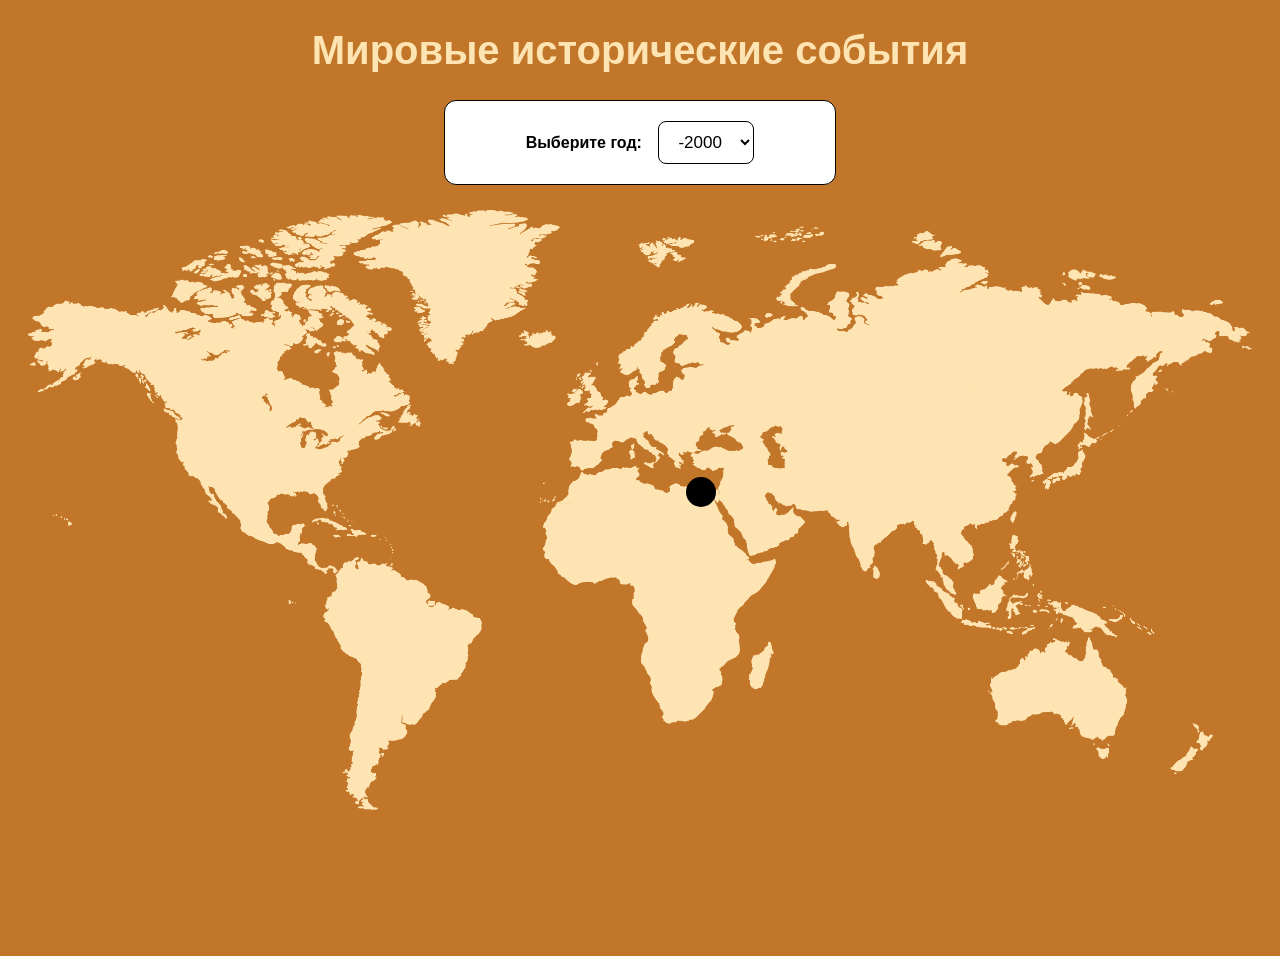
<file: index.html>
<!DOCTYPE html>
<html>
<head>
    <meta charset="UTF-8">
    <title>Мировые исторические события</title>
    <link rel="stylesheet" href="Karta.css">
    <link rel="stylesheet" href="EventAudio.css">
    <link rel="icon" href="Iconca.png">
</head>
<body>
    <h1>Мировые исторические события</h1>
    <div class="year-selector">
        <label for="year-select">Выберите год:</label>
        <select id="year-select">
            <option value="-2000">-2000</option>
            <option value="-490">-490</option>
            <option value="-44">-44</option>
            <option value="79">-79</option>
            <option value="1054">1054</option>
            <option value="1066">1066</option>
            <option value="1453">1453</option>
            <option value="1492">1492</option>
            <option value="1760">1760</option>
            <option value="1772">1772</option>
            <option value="1776">1776</option>
            <option value="1789">1789</option>
            <option value="1793">1793</option>
            <option value="1795">1795</option>
            <option value="1812">1812</option>
            <option value="1861">1861</option>
            <option value="1866">1866</option>
            <option value="1904">1904</option>
            <option value="1914">1914</option>
            <option value="1917">1917</option>
            <option value="1918">1918</option>
            <option value="1933">1933</option>
            <option value="1939">1939</option>
            <option value="1940">1940</option>
            <option value="1945">1945</option>
            <option value="1950">1950</option>
            <option value="1955">1955</option>
            <option value="1961">1961</option>
            <option value="1962">1962</option>
            <option value="1969">1969</option>
            <option value="1979">1979</option>
            <option value="1991">1991</option>
            <option value="1994">1994</option>
            <option value="1999">1999</option>
            <option value="2001">2001</option>
            <option value="2003">2003</option>
            <option value="2004">2004</option>
            <option value="2006">2006</option>
        </select>
    </div>
    <div class="map-container">
        <img src="map (1).png" alt="Карта мира" class="map-image">
    </div>
    <div class="modal-overlay">
        <div class="modal-content">
            <button class="close-modal">X</button>
            <div id="event-details"></div>
        </div>
    </div>
    <script src="Year.js"></script>
    <script src="EventAudio.js"></script>
</body>
</html>
</file>
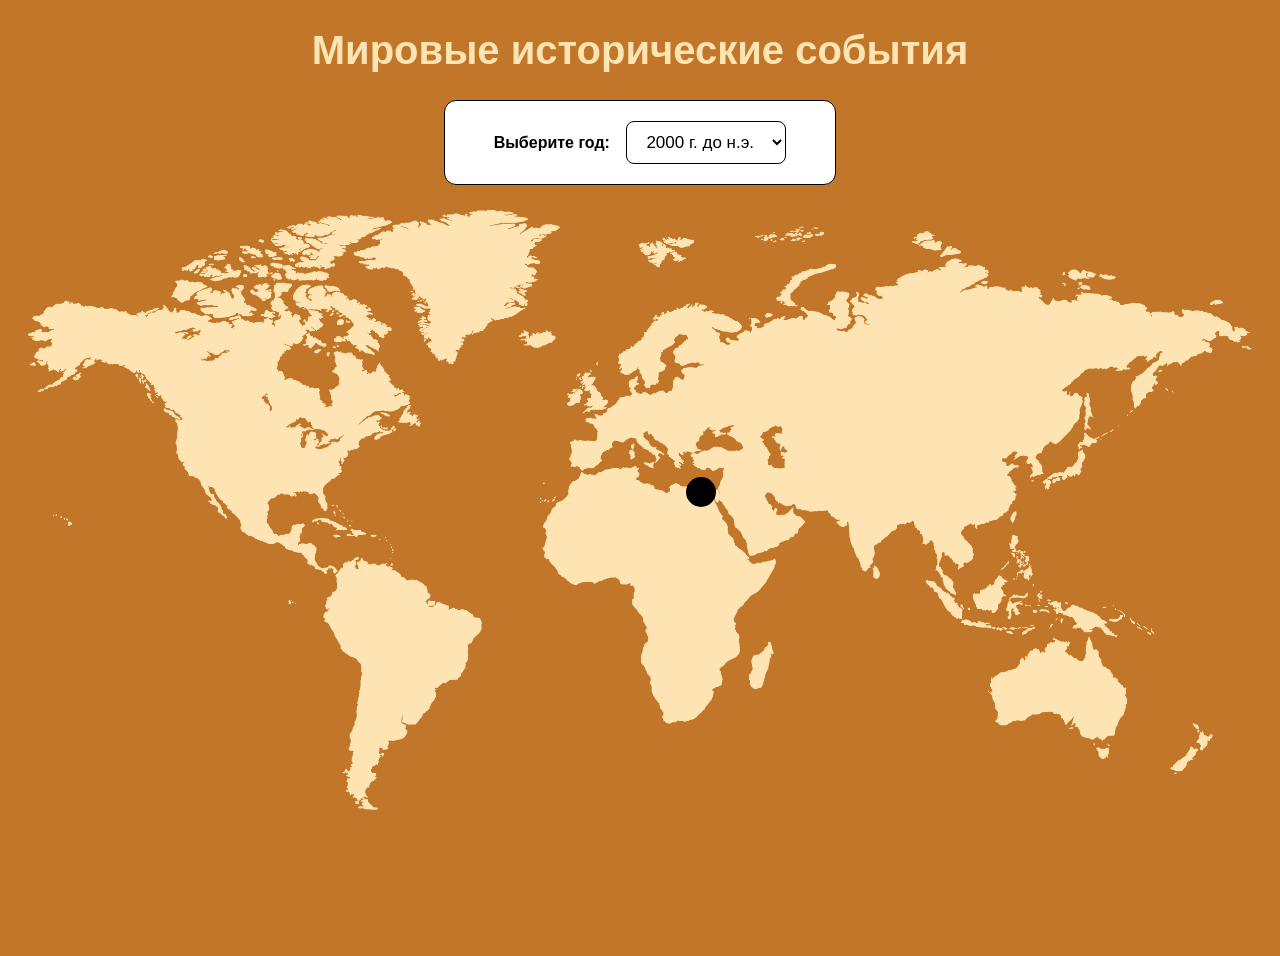
<file: Karta.html>
<!DOCTYPE html>
<html>
<head>
    <meta charset="UTF-8">
    <title>Мировые исторические события</title>
    <link rel="stylesheet" href="Karta.css">
    <link rel="icon" href="Iconca.png">
</head>
<body>
    <h1>Мировые исторические события</h1>
    <div class="year-selector">
        <label for="year-select">Выберите год:</label>
        <select id="year-select">
            <option value="-2000">2000 г. до н.э.</option>
            <option value="-490">490 г. до н.э.</option>
            <option value="-44">44 г. до н.э.</option>
            <option value="79">79 н.э.</option>
            <option value="1054">1054</option>
            <option value="1066">1066</option>
            <option value="1453">1453</option>
            <option value="1492">1492</option>
            <option value="1760">1760</option>
            <option value="1772">1772</option>
            <option value="1776">1776</option>
            <option value="1789-1799">1789-1799</option>
            <option value="1793">1793</option>
            <option value="1795">1795</option>
            <option value="1812">1812</option>
            <option value="1861">1861</option>
            <option value="1866">1866</option>
            <option value="1904">1904</option>
            <option value="1914">1914</option>
            <option value="1917">1917</option>
            <option value="1918">1918</option>
            <option value="1933">1933</option>
            <option value="1939">1939</option>
            <option value="1940">1940</option>
            <option value="1945">1945</option>
            <option value="1950-1953">1950-1953</option>
            <option value="1955-1975">1955-1975</option>
            <option value="1961">1961</option>
            <option value="1969">1969</option>
            <option value="1979">1979</option>
            <option value="1991">1991</option>
            <option value="1994-1996">1994-1996</option>
            <option value="1999-2009">1999-2009</option>
            <option value="2001">2001</option>
            <option value="2004">2004</option>
            <option value="2003-2011">2003-2011</option>
        </select>
    </div>
    <div class="map-container">
        <img src="map (1).png" alt="Карта мира" class="map-image">
    </div>
    <div class="modal-overlay">
        <div class="modal-content">
            <button class="close-modal">X</button>
            <div id="event-details"></div>
        </div>
    </div>
    <script src="Year.js"></script>
</body>
</html>
</file>
<file: Karta.css>
body {
    font-family:'Times New Roman', Times, serif;
    padding: 20px;
    background: #c27629;
    min-height: 100vh;
}

h1 {
    text-align: center;
    color: rgba(254,228,178);
    margin-top: 0;
    font-size: 2.5rem;
    font-family:'Segoe UI', Tahoma, Geneva, Verdana, sans-serif;
}

.year-selector {
    text-align: center;
    font-family:'Segoe UI', Tahoma, Geneva, Verdana, sans-serif;
    margin-bottom: 20px;
    background-color: white ;
    padding: 20px;
    border-radius: 12px;
    max-width: 350px;
    margin: 0 auto 25px;
    border: 1px solid black;
}

.year-selector label {
    font-weight: bold;
    color: black;
    margin-right: 12px;
}

#year-select {
    padding: 10px 15px;
    font-size: 17px;
    border-radius: 8px;
    border: 1px solid black;
    background-color: white;
    cursor: pointer;
}

.map-container {
    position: relative;
    max-width: 1300px;
    margin: 0 auto;
    overflow: hidden;
}

.map-image {
    width: 100%;
    height: auto;
    display: block;
}

.event-button {
    position: absolute;
    border-radius: 50%;
    width: 30px;
    height: 30px;
    background: black;
    cursor: pointer;
    display: flex;
    align-items: center;
    justify-content: center;
    font-weight: bold;
    transform: translate(-50%, -50%);
    z-index: 10;
}

.event-button:hover {
    background: white;
    transform: translate(-50%, -50%) scale(1);
}

.modal-overlay {
    display: none;
    position: fixed;
    top: 0;
    left: 0;
    width: 100%;
    height: 100%;
    background-color: rgba(0, 0, 0, 0.85);
    z-index: 1000;
    justify-content: center;
    align-items: center;
}

.modal-overlay.active {
    display: flex;
}

.modal-content {
    background: white;
    box-shadow: 0 15px 40px rgba(0, 0, 0, 0.5);
    max-width: 1100px;
    max-height: 90vh;
    overflow-y: auto;
    overflow-x: hidden;
    position: relative;
    padding: 35px;
    margin: 25px;
    letter-spacing: -0.5px;
    line-height: 1.2;
}

.modal-content::-webkit-scrollbar {
    display: none;
}

.modal-content {
    -ms-overflow-style: none;
    scrollbar-width: none;
}


.close-modal {
    position: absolute;
    top: 18px;
    right: 18px;
    background: red;
    border: none;
    font-size: 30px;
    cursor: pointer;
    color: white;
    width: 45px;
    height: 45px;
    display: flex;
    align-items: center;
    justify-content: center;
    border-radius: 50%;
    transition: all 0.3s;
}

.close-modal:hover {
    background: red;
    transform: rotate(90deg);
}

#event-details h2 {
    color: black;
    margin-top: 0;
    margin-bottom: 18px;
    font-size: 32px;
    text-align: center;
}

.event-image-placeholder {
    width: 100%;
    max-width: 320px;
    height: 220px;
    display: flex;
    align-items: center;
    justify-content: center;
    border-radius: 14px;
    border: 2px dashed #222;
    background: #f4f4f4;
    color: #222;
    font-family: sans-serif;
    font-size: 20px;
    font-weight: bold;
    margin-bottom: 14px;
}

#event-details {
    width: 100%;
}

.event-layout {
    display: grid;
    grid-template-columns: 1fr;
    grid-template-areas:
        "desc"
        "details";
    gap: 30px;
    align-items: start;
}

.event-description-block {
    grid-area: desc;
    display: grid;
    grid-template-columns: auto 1fr;
    gap: 30px;
    align-items: start;
}

.event-center-block {
    text-align: center;
    display: flex;
    flex-direction: column;
    align-items: center;
}

.event-location {
    font-size: 20px;
    color: #000;
    margin-bottom: 18px;
    font-weight: bold;
    text-align: left;
}

.event-description {
    font-size: 16px;
    line-height: 1.2;
    color: #000;
    text-align: justify;
    padding: 0;
    margin: 0;
    letter-spacing: -0.5px;
}

.event-citate {
    font-size: 18px;
    line-height: 1.2;
    font-family: Georgia, 'Times New Roman', Times, serif;
    font-style: italic;
    color: #000;
    margin-top: 20px;
    margin-bottom: 0;
    text-align: center;
    letter-spacing: -0.5px;
}

.event-section {
    grid-area: details;
    margin-bottom: 0;
    background-color: white;
    padding: 25px;
    border-radius: 12px;
}

.event-section h3 {
    color: black;
    margin-top: 0;
    font-size: 24px;
}

.event-section ul {
    padding-left: 30px;
    margin: 0;
}

.event-section li {
    margin-bottom: 15px;
    line-height: 1.3;
    color: black;
    font-size: 18px;
    letter-spacing: -0.5px;
}

.event-image-img {
    max-width: 100%;
    border-radius: 9px;
}
</file>
<file: EventAudio.css>
/* Keep the event modal scrollbar visible at the edge of its container. */
.modal-content {
    scrollbar-width: thin;
    scrollbar-color: #555 #eee;
}

.modal-content::-webkit-scrollbar {
    display: block;
    width: 10px;
}

.modal-content::-webkit-scrollbar-track {
    background: #eee;
}

.modal-content::-webkit-scrollbar-thumb {
    background: #555;
    border-radius: 8px;
}
</file>
